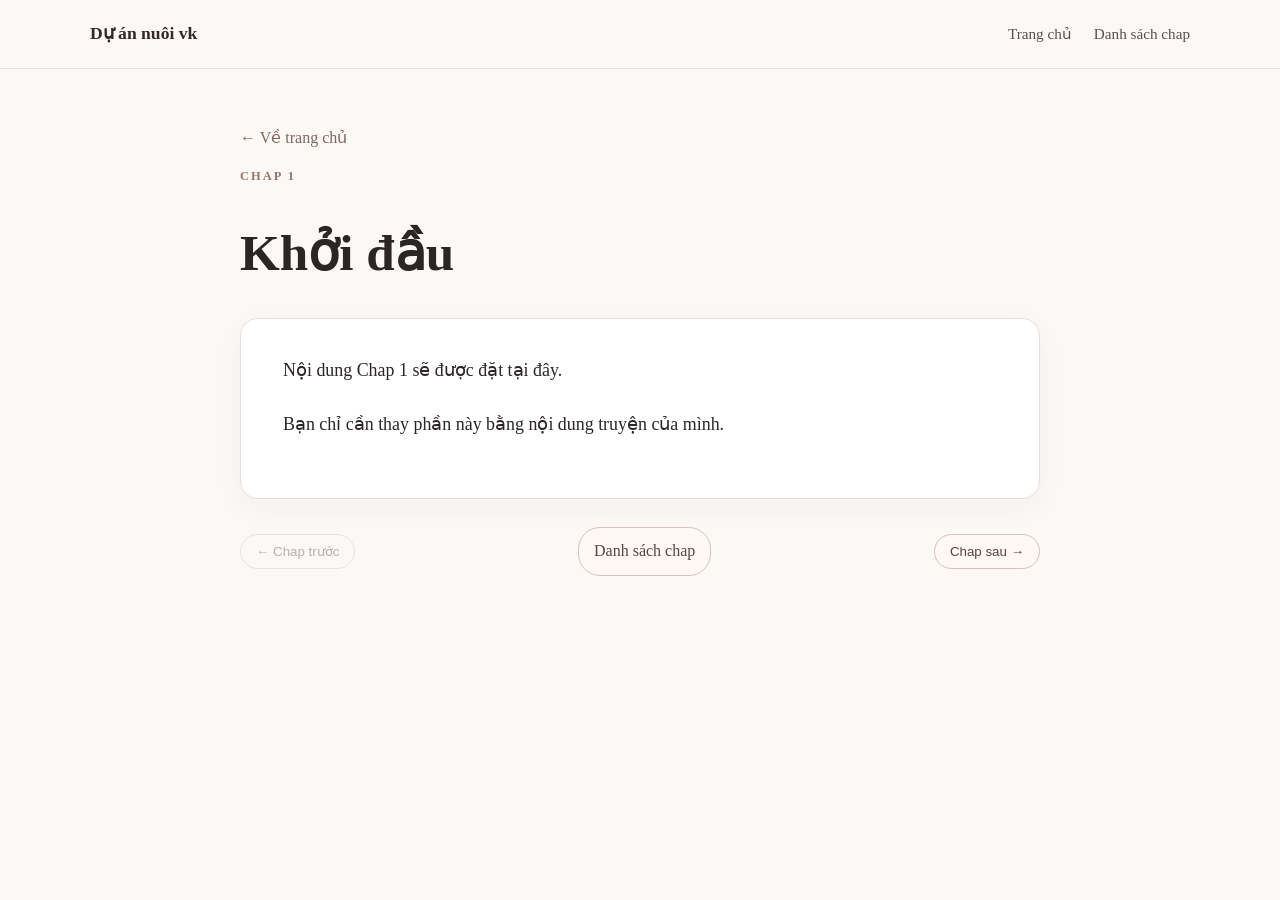
<file: chap.html>
<!DOCTYPE html>
<html lang="vi">
<head>
  <meta charset="UTF-8">
  <meta name="viewport" content="width=device-width, initial-scale=1.0">
  <title>Đọc truyện | Dự án nuôi vk</title>
  <link rel="stylesheet" href="style.css">
</head>
<body>
  <header class="site-header">
    <div class="container nav">
      <a class="logo" href="index.html">Dự án nuôi vk</a>
      <nav><a href="index.html">Trang chủ</a><a href="index.html#chap">Danh sách chap</a></nav>
    </div>
  </header>

  <main class="reader">
    <div class="container reader-container">
      <a class="back" href="index.html">← Về trang chủ</a>
      <p class="eyebrow" id="chapterLabel">CHAP 1</p>
      <h1 id="chapterTitle">Tên chap</h1>
      <div class="reader-content" id="chapterContent">
        <p>Đây là nơi bạn dán nội dung chap.</p>
        <p>Bạn có thể xuống dòng giữa các đoạn. Nội dung sẽ được trình bày theo kiểu đọc truyện, dễ đọc trên điện thoại.</p>
      </div>
      <div class="reader-nav">
        <button id="prevBtn">← Chap trước</button>
        <a href="index.html#chap">Danh sách chap</a>
        <button id="nextBtn">Chap sau →</button>
      </div>
    </div>
  </main>

  <script src="script.js"></script>
</body>
</html>
</file>
<file: style.css>
*{box-sizing:border-box}html{scroll-behavior:smooth}body{margin:0;font-family:Georgia,"Times New Roman",serif;background:#fbf8f6;color:#2b2525;line-height:1.8}.container{width:min(1100px,92%);margin:auto}.site-header{position:sticky;top:0;z-index:10;background:rgba(251,248,246,.94);backdrop-filter:blur(10px);border-bottom:1px solid #e8ded9}.nav{min-height:68px;display:flex;align-items:center;justify-content:space-between;gap:20px}.logo{font-weight:700;text-decoration:none;color:#342828;font-size:1.1rem}.nav nav{display:flex;gap:22px}.nav nav a{color:#5c4d4d;text-decoration:none;font-size:.95rem}.hero{padding:70px 0;background:linear-gradient(135deg,#f4e9e5,#fffaf7)}.hero-grid{display:grid;grid-template-columns:330px 1fr;gap:60px;align-items:center}.cover-placeholder,.character-image{background:#e8ddd8;border:2px dashed #c9b8b1;display:flex;align-items:center;justify-content:center;text-align:center;color:#806e67}.cover-placeholder{height:450px;flex-direction:column;font-size:1.2rem}.cover-placeholder small{font-size:.8rem}.eyebrow{letter-spacing:2px;font-size:.78rem;color:#94766c;font-weight:700}.hero h1{font-size:clamp(2.2rem,5vw,4rem);line-height:1.15;margin:12px 0 20px}.intro{font-size:1.1rem;color:#635656;max-width:650px}.buttons{display:flex;gap:12px;flex-wrap:wrap;margin-top:28px}.btn{padding:11px 20px;border-radius:30px;text-decoration:none;border:1px solid #9c8177}.primary{background:#5b4640;color:white}.secondary{color:#5b4640;background:transparent}.section{padding:70px 0}.section.alt{background:#f3ebe7}.section h2{font-size:2rem;margin-top:0}.card{background:white;padding:28px;border:1px solid #e6dbd6;border-radius:18px;box-shadow:0 8px 30px rgba(80,50,40,.05)}.tags{display:flex;gap:8px;flex-wrap:wrap;margin-top:18px}.tags span{padding:4px 12px;background:#eee3df;border-radius:20px;font-size:.85rem}.character-grid{display:grid;grid-template-columns:repeat(4,1fr);gap:18px}.character{background:white;border:1px solid #e6dbd6;border-radius:16px;padding:14px}.character-image{height:250px;border-radius:10px}.character h3{margin-bottom:4px}.character p{margin-top:0;color:#6e6260;font-size:.9rem}.chapter-list{display:grid;gap:10px}.chapter-item{display:flex;align-items:center;justify-content:space-between;padding:17px 20px;background:white;border:1px solid #e6dbd6;border-radius:12px;text-decoration:none;color:#332b29;transition:.2s}.chapter-item:hover{transform:translateY(-2px);box-shadow:0 8px 20px rgba(80,50,40,.08)}.chapter-item span:last-child{color:#96796f}footer{padding:30px 0;text-align:center;border-top:1px solid #e6dbd6;color:#7c6e6a}.reader{padding:55px 0}.reader-container{max-width:800px}.back{color:#80665e;text-decoration:none}.reader h1{font-size:clamp(2rem,5vw,3.2rem);line-height:1.2}.reader-content{font-size:1.12rem;background:white;border:1px solid #e8ded9;border-radius:18px;padding:35px 42px;box-shadow:0 8px 30px rgba(80,50,40,.04)}.reader-content p{margin:0 0 1.25em}.reader-nav{display:flex;justify-content:space-between;align-items:center;gap:10px;margin-top:28px}.reader-nav button,.reader-nav a{border:1px solid #d2c3bd;background:#fff8f5;padding:9px 15px;border-radius:22px;text-decoration:none;color:#554541;cursor:pointer}.reader-nav button:disabled{opacity:.4;cursor:not-allowed}@media(max-width:800px){.hero-grid{grid-template-columns:1fr;gap:30px}.cover-placeholder{height:330px}.character-grid{grid-template-columns:repeat(2,1fr)}.nav nav{display:none}.reader-content{padding:24px 20px;font-size:1.05rem}}@media(max-width:480px){.character-grid{grid-template-columns:1fr}.hero{padding:45px 0}.section{padding:50px 0}.reader-nav{font-size:.9rem}.reader-nav button,.reader-nav a{padding:8px 10px}}
</file>
